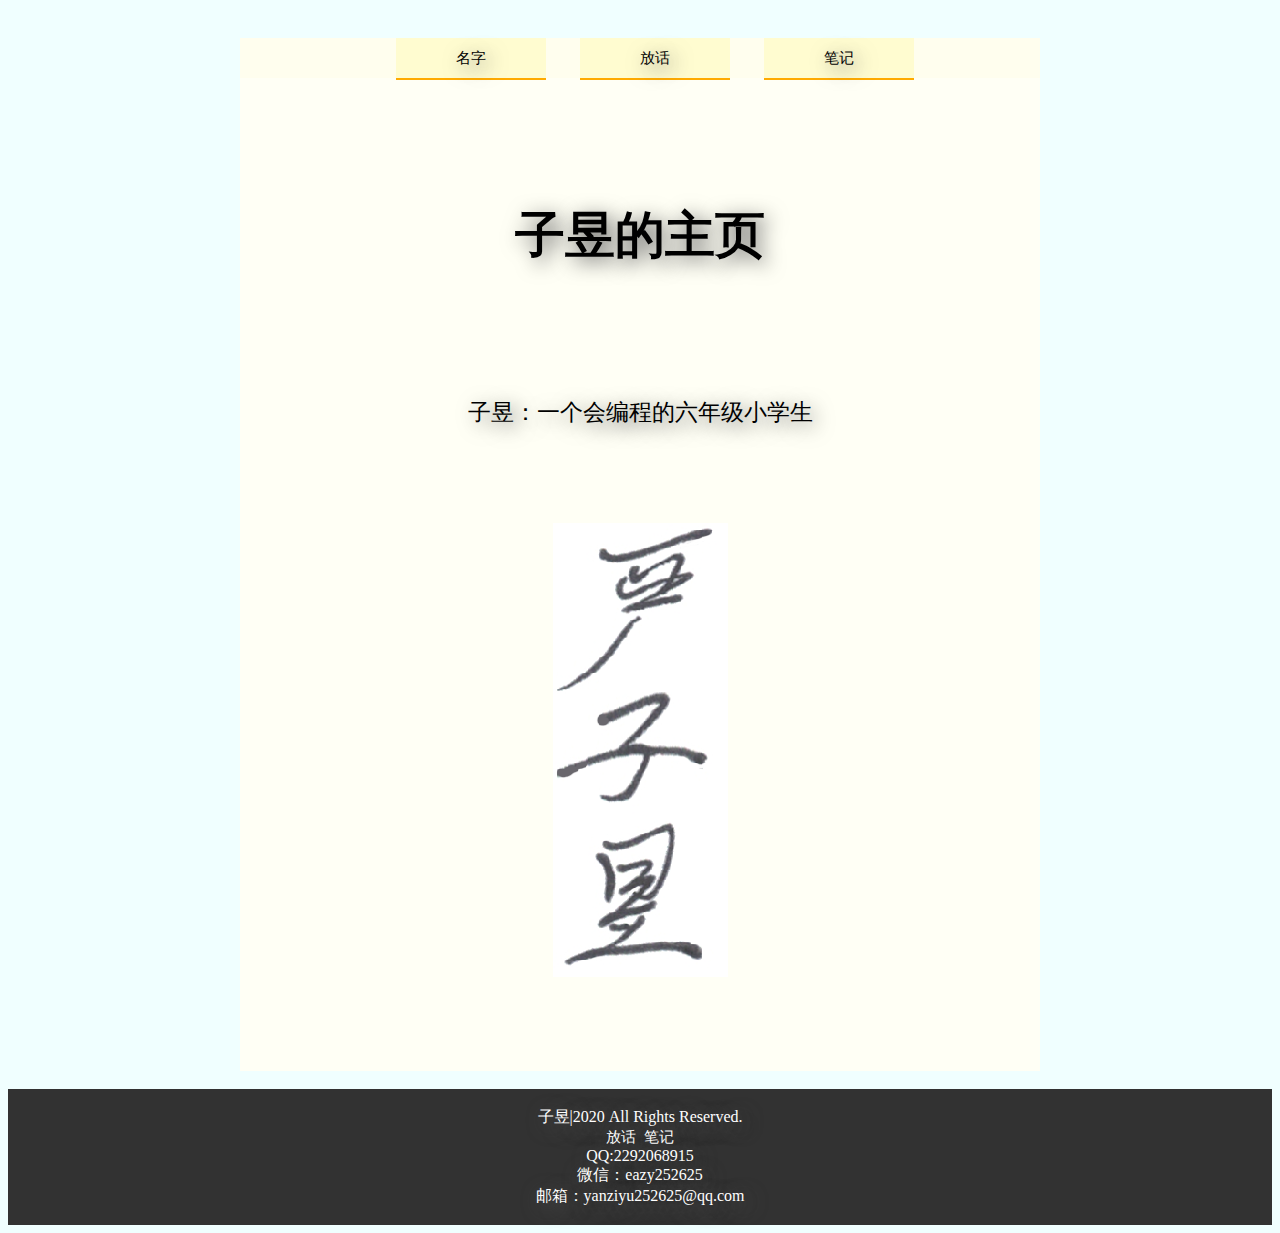
<file: index.html>
<!DOCTYPE html>

<html>
	<head>
		<meta charset="utf-8">
		<title>子昱的个人主页</title>
		<link href="def.css" rel='stylesheet' type='text/css'/>
	</head>
	<body>
		<div id="center" align="center">
		<div id="wen" >
			<div class="tab_box">
						<div class="hd">
			
							<span class="daohang"><a href="#one">名字</a></span>
							<span class="daohang"><a href="#two">放话</a></span>
							<span class="daohang"><a href="page/index.html">笔记</a></span>
						</div>
			</div>
			<br/>&nbsp;<br/>&nbsp;<br/>&nbsp;<br/>&nbsp;
			<h1>子昱的主页</h1>
			<br/>&nbsp;<br/>&nbsp;<br/>&nbsp;<br/>
			<p id="one" class="tuchu">子昱：一个会编程的六年级小学生</p>
			<br/><br/><br/><br/>
			<img href="images/yan.jpg" src="images/yan.jpg" alt="严子昱" />
			<div id="two"><script type="text/javascript" 
			src="http://www.wenjuan.com/iframe/5ea27dd792beb54ce86e8207/?params=hide_mobile_icon=true">
			<br/>&nbsp;<br/>&nbsp;<br/>&nbsp;<br/>&nbsp;
			</script></div>
			<br/>&nbsp;<br/>&nbsp;<br/>&nbsp;<br/>&nbsp;
			
			
		</div></div>
		<br\>&nbsp; <br\> &nbsp;
	</body>
	
	<footer>
		<div align="center">
			<br/>子昱|2020 All Rights Reserved.
			<br/><a href="https://www.wenjuan.com/s/3Unqem9/">放话</a>
			&nbsp;<a href="page/index.html">笔记</a><br/>QQ:2292068915  
			<br/> 微信：eazy252625  
			<br/> 邮箱：yanziyu252625@qq.com
			<br/>  &nbsp;
		</div>

		
		
	</footer>
</html>
</file>
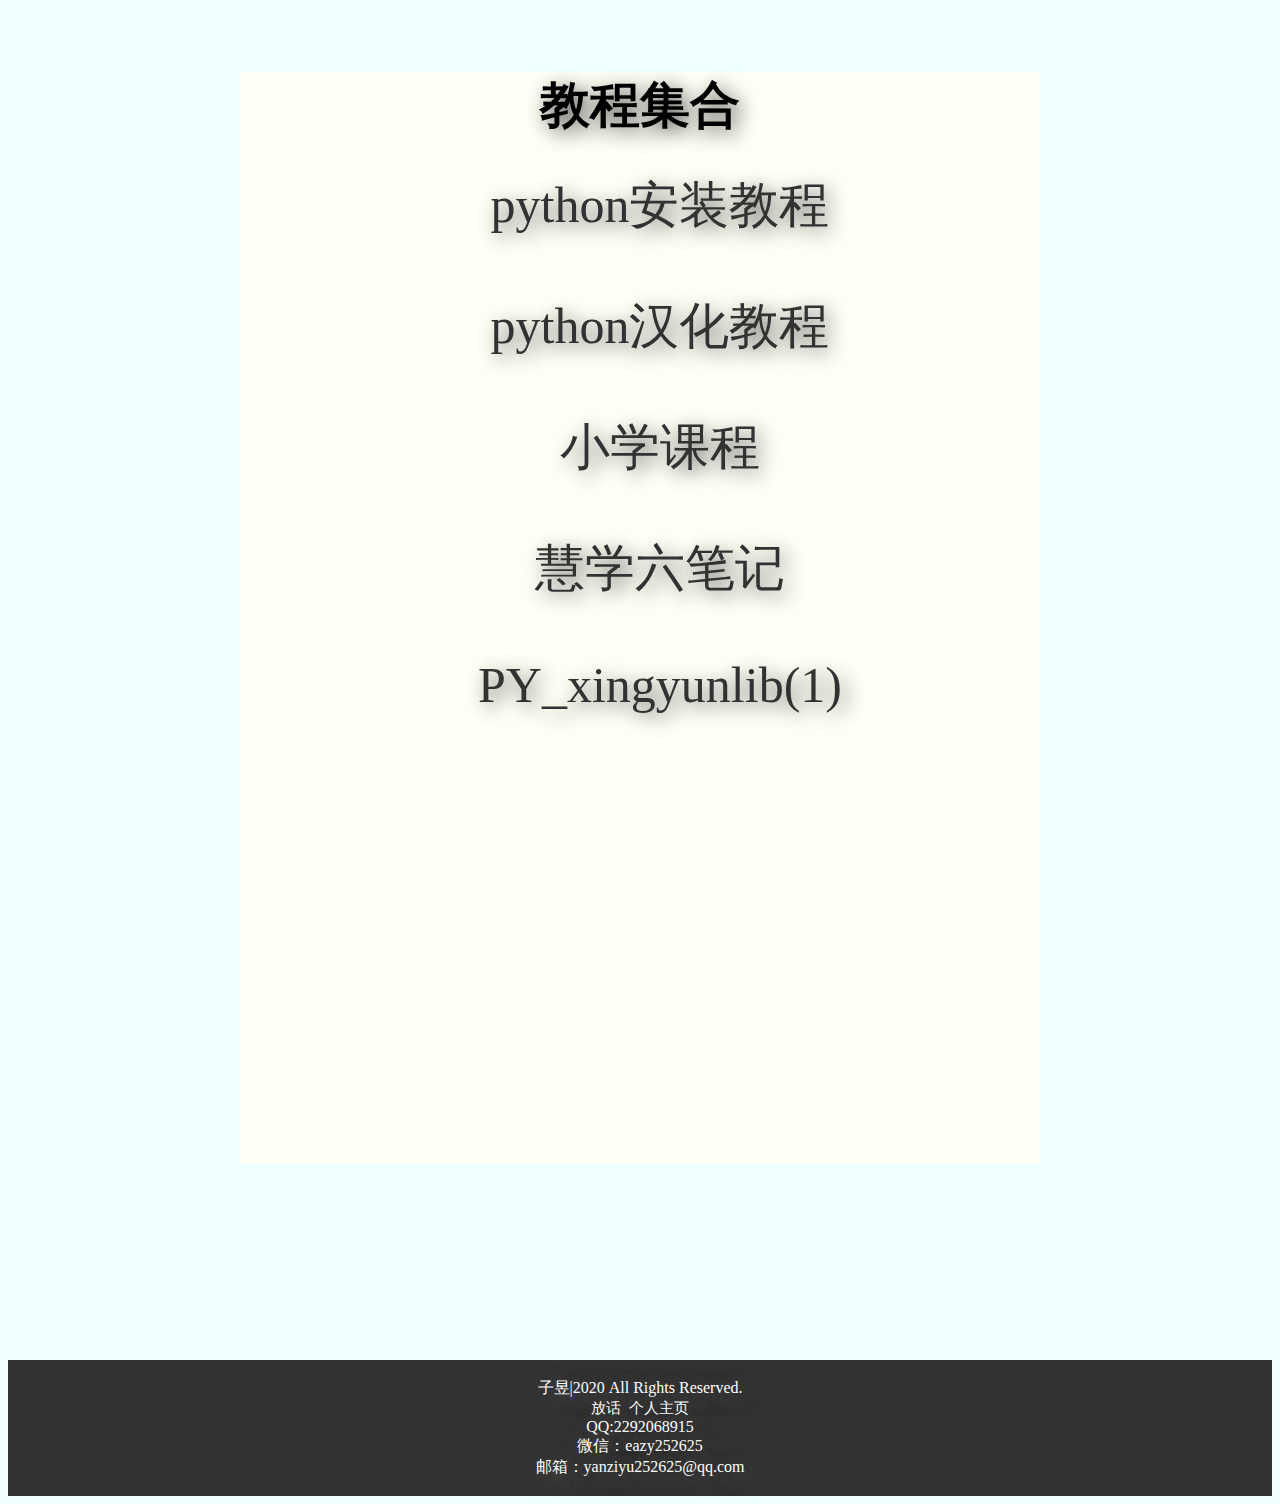
<file: page/index.html>
<!DOCTYPE html>
<html>
	<head>
		<meta charset="utf-8">
		<title>教程集合（友情链接）</title>
		<link href="../def.css" rel='stylesheet' type='text/css'/>
	</head>
	<body>
		<style>
			.ak:link,.ak:visited{font-size: 50px;color: #323232;}
			.ak:hover{text-decoration:underline;color: red;}
		</style>
		<div align="center">
		<div id="wen">
		<h1>教程集合</h1>
		<ul style="list-style-type:none">
		<li><a class="ak" href="pages/page_1.html">python安装教程</a><br/>&nbsp;</li>
		<li><br/>&nbsp;</li>
		<li><a class="ak" href="pages/page_2.html">python汉化教程</a><br/>&nbsp;</li>
		<li><br/>&nbsp;</li>
		<li><a target="_blank" class="ak" href="https://actcdn.eebbk.com/wx-spread-course/same-step/index.html?from=singlemessage&isappinstalled=0">小学课程</a><br/>&nbsp;</li>
		<li><br/>&nbsp;</li>
		<li><a target="_blank" class="ak" href="pages/huixue.html">慧学六笔记</a><br/>&nbsp;</li>
		<li><br/>&nbsp;</li>
		<li><a target="_blank" class="ak" href="pages/xingyunlib-print_format教程.html">PY_xingyunlib(1)</a><br/>&nbsp;</li>
		<li><br/>&nbsp;</li>
		<li><br/>&nbsp;</li>
		<li><br/>&nbsp;</li>
		<li><br/>&nbsp;</li>
		<li><br/>&nbsp;</li>
		<li><br/>&nbsp;</li>
		<li><br/>&nbsp;</li>
		<li><br/>&nbsp;</li>
		<li><br/>&nbsp;</li>
		<li><br/>&nbsp;</li>
		<li><br/>&nbsp;</li>
		<li><br/>&nbsp;</li>
		
		</ul></div></div>
		
		
		<br/>&nbsp;<br/>&nbsp;<br/>&nbsp;<br/>&nbsp;<br/>&nbsp;<br/>&nbsp;<br/>&nbsp;<br/>&nbsp;<br/>&nbsp;
	</body>
	<footer>
		<div align="center">
			<br/>子昱|2020 All Rights Reserved.
			<br/><a href="https://www.wenjuan.com/s/3Unqem9/">放话</a>
			&nbsp;<a href="../index.html">个人主页</a><br/>QQ:2292068915  
			<br/> 微信：eazy252625  
			<br/> 邮箱：yanziyu252625@qq.com
			<br/>  &nbsp;
		</div>
	
		
		
	</footer>
</html>
</file>
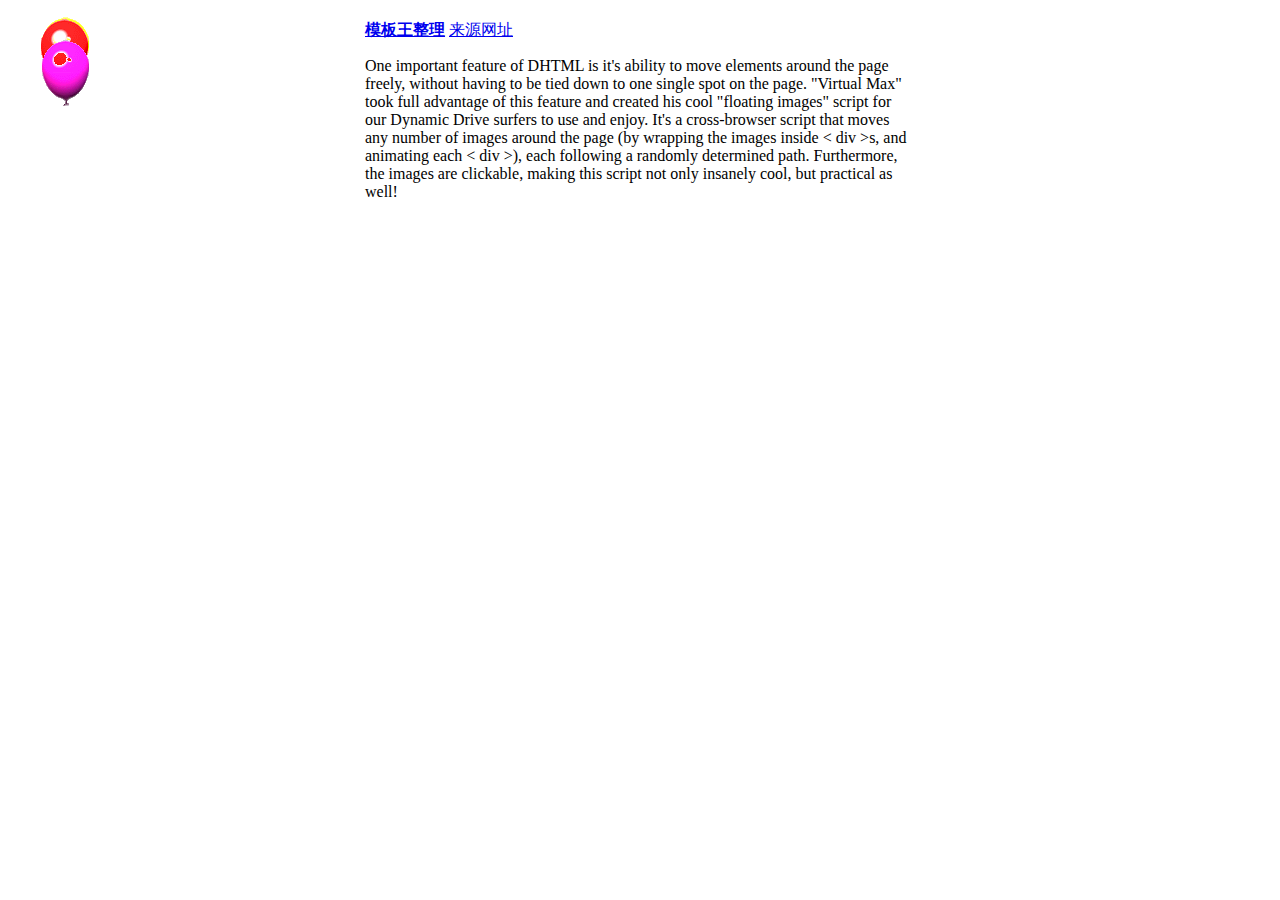
<file: page/pages/index.html>
<!DOCTYPE html>
<html>
<head>
<meta http-equiv="Content-Type" content="text/html; charset=utf-8" />
<title>无标题文档</title>
<script type="text/javascript" src="moveobj.js"> </script>
<script type="text/javascript">

var flyimage1, flyimage2, flyimage3

function pagestart(){

 flyimage1=new Chip("flyimage1",47,68);
 flyimage2=new Chip("flyimage2",47,68);
 flyimage3=new Chip("flyimage3",47,68);


movechip("flyimage1");
movechip("flyimage2");
movechip("flyimage3");

}

if (window.addEventListener)
window.addEventListener("load", pagestart, false)
else if (window.attachEvent)
window.attachEvent("onload", pagestart)
else if (document.getElementById)
window.onload=pagestart

</script>
</head>

<body>
<DIV ID="flyimage1" STYLE="position:absolute; left: -500px; width:47; height:68;">
<A HREF="http://www.mobanwang.com"><IMG SRC="img/1.gif" BORDER=0></a>
</DIV>

<DIV ID="flyimage2" STYLE="position:absolute; left: -500px; width:47; height:68;">
<A HREF="http://www.mobanwang.com"><IMG SRC="img/2.gif" BORDER=0></a>
</DIV>

<DIV ID="flyimage3" STYLE="position:absolute; left: -500px; width:47; height:68;">
<A HREF="http://www.mobanwang.com"><IMG SRC="img/3.gif" BORDER=0></a>
</DIV>

<div style="width:550px;margin:20px auto;">
<p><strong><a href="http://js.mobanwang.com">模板王整理</a></strong>     <a href="http://www.dynamicdrive.com/dynamicindex4/flyimage.htm" target="_blank">来源网址</a></p>

<p>One important feature of DHTML is it's ability to move elements around the page freely, without having to be tied down to one single spot on the page. "Virtual Max" took full advantage of this feature and created his cool "floating images" script for our Dynamic Drive surfers to use and enjoy. It's a cross-browser script that moves any number of images around the page (by wrapping the images inside < div >s, and animating each < div >), each following a randomly determined path. Furthermore, the images are clickable, making this script not only insanely cool, but practical as well!</p>
</div>

</body>
</html>
</file>
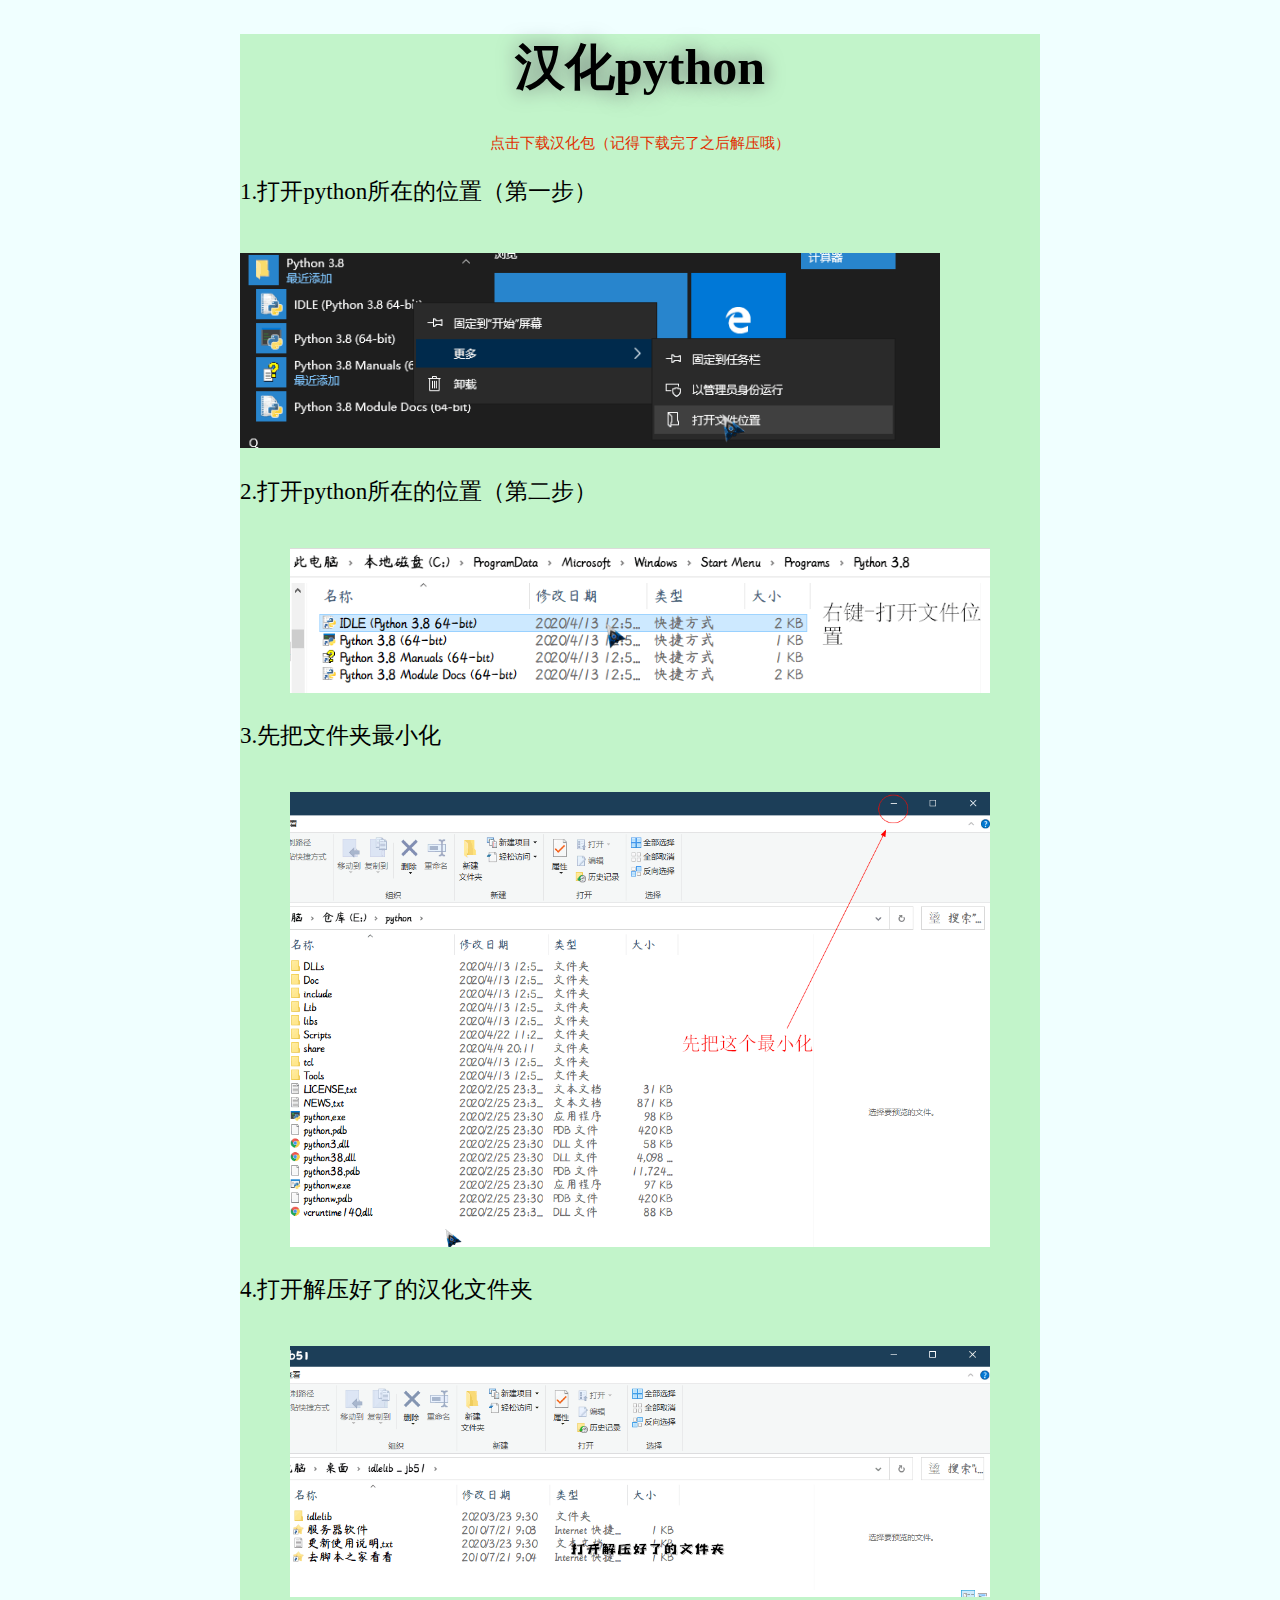
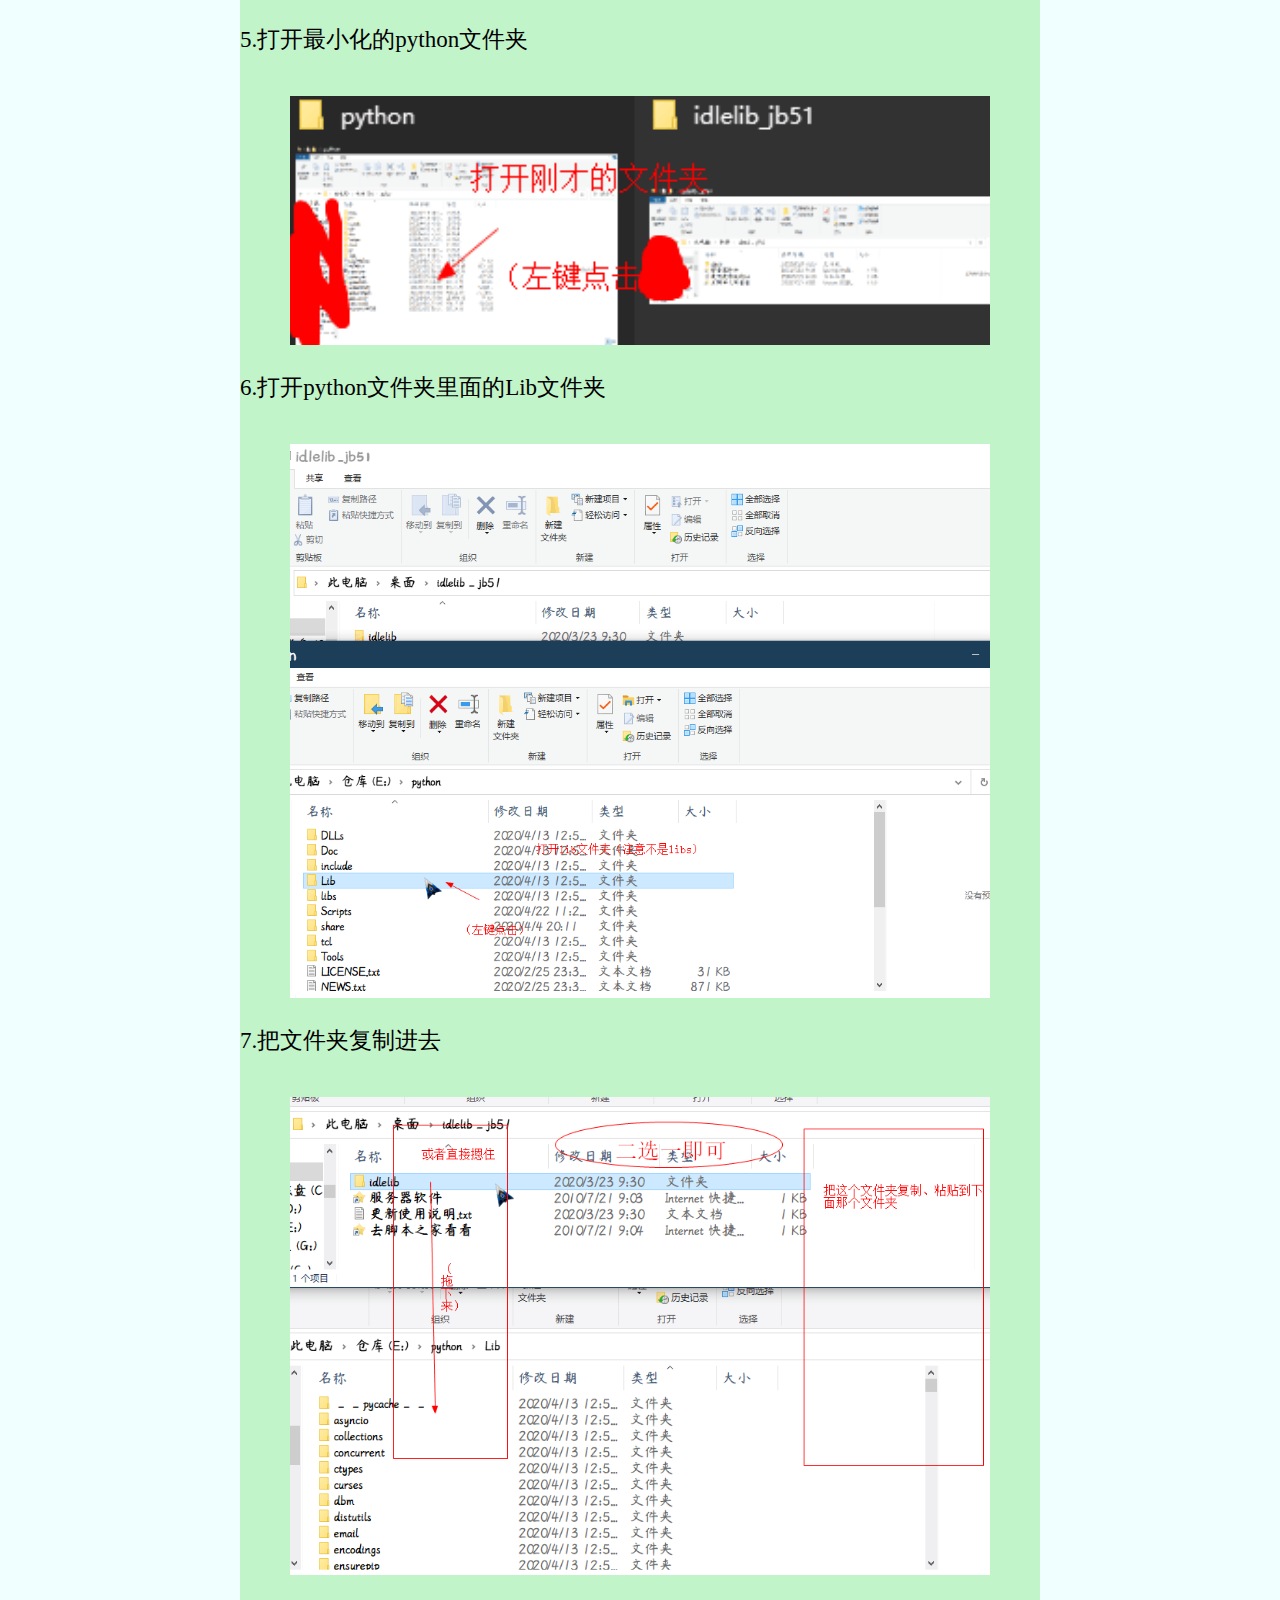
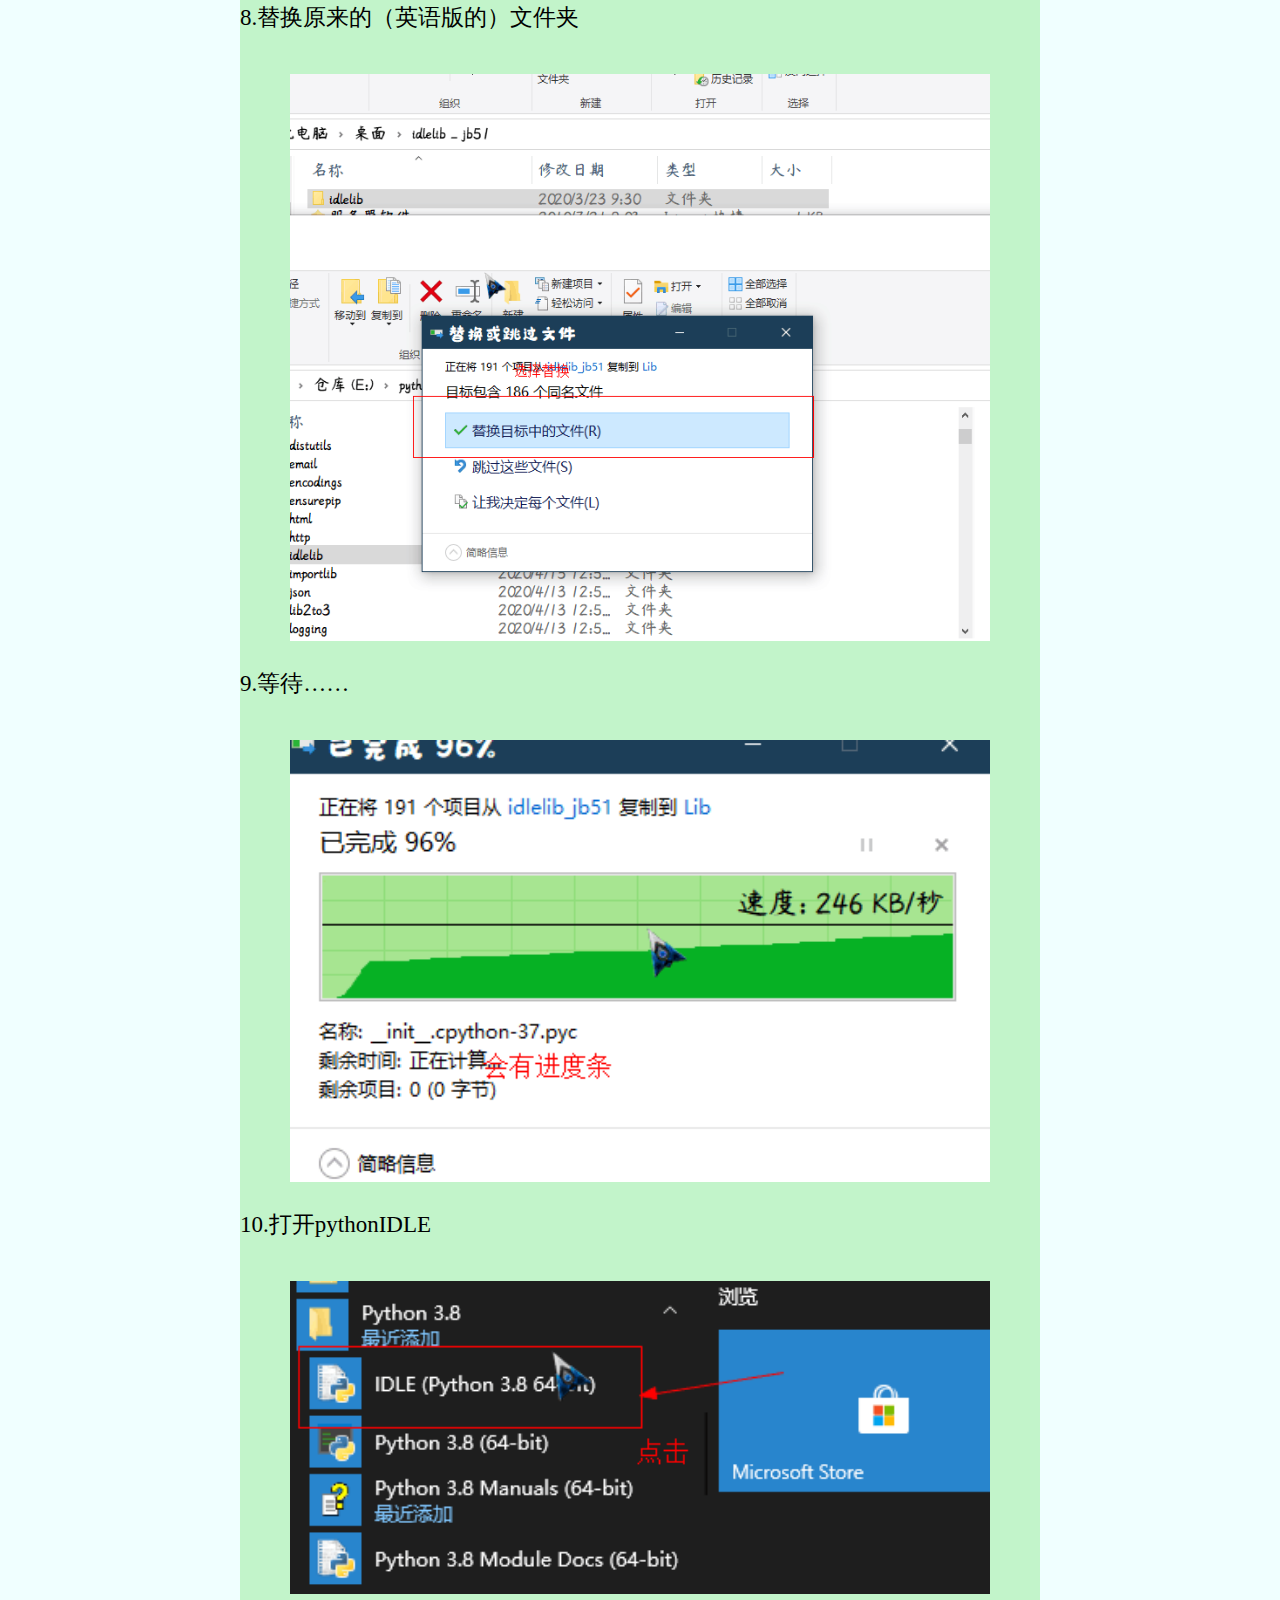
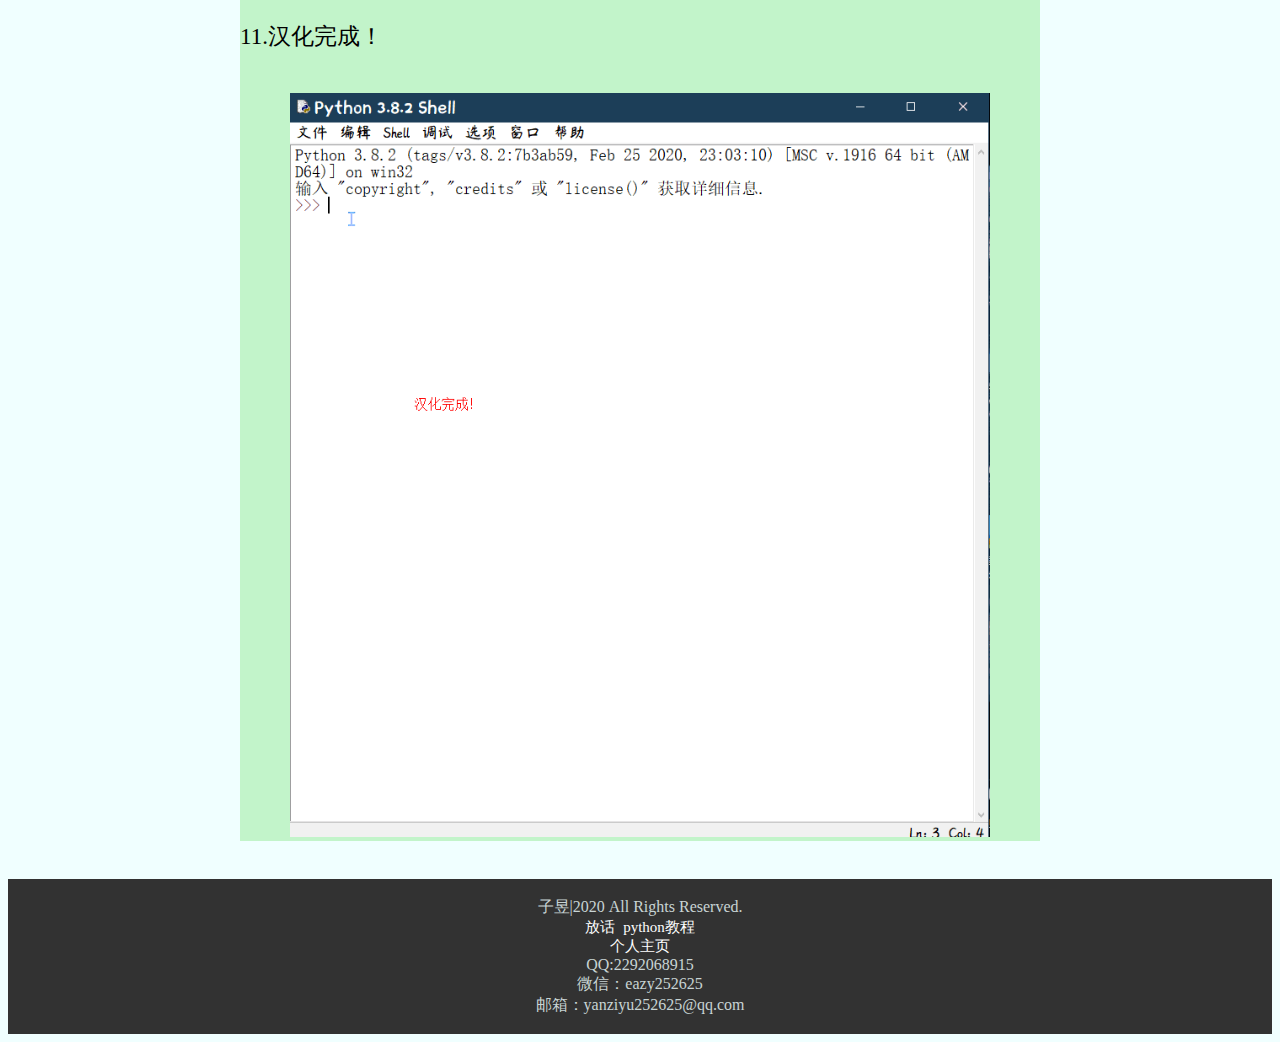
<file: page/page_2.html>
<!DOCTYPE html>
<html>
	<head>
		<meta charset="utf-8">
		<title>汉化python</title>
		<style>
			:root{background-color: azure;
				;
			}
		</style>
		<style>
			footer{background-color: #323232;
			color: #c8d4d4;}
			h1{text-shadow:0px 0px 20px #6d7373;
			text-align: center;
			font-family: "黑体";
			color: black;
			font-size: 50px;
			}
			
			#wen{width:800px;background-color: #c2f4ca}
			
			p{font-family: "幼圆";font-size: 20px;text-align: left;}

			
			
			.tuchu{font-family: "楷体";font-size: 23px}
			
			.xie{font-style: italic}
			.red{color: red}
			.blue{color: cyan}
			.text{text-align: left;}
		</style>
	</head>
	<body>


		<div align="center">
		<div id="wen" >
			<h1>汉化python</h1><a style="text-decoration:none;color: #E03000;font-size: 20pxfont-family: "微软雅黑";" href="https://livefile.xesimg.com/programme/python_assets/f3ac94b53d5648cff85eb3b27f8a4474.rar">点击下载汉化包（记得下载完了之后解压哦）</a><br/>
			<p><p class="tuchu">1.打开python所在的位置（第一步）<p>&nbsp;<br/>
<img src="../images/python汉化/python.png" width="700px"/>
<p class="tuchu">2.打开python所在的位置（第二步）</p>&nbsp;<br/>
<img src="../images/python汉化/python1.png" width="700px"/>
<p class="tuchu">3.先把文件夹最小化</p>&nbsp;<br/>
<img src="../images/python汉化/python2.png" width="700px"/>
<p class="tuchu">4.打开解压好了的汉化文件夹</p>&nbsp;<br/>
<img src="../images/python汉化/python3.png" width="700px"/>
<p class="tuchu">5.打开最小化的python文件夹</p>&nbsp;<br/>
<img src="../images/python汉化/python4.png" width="700px"/>
<p class="tuchu">6.打开python文件夹里面的Lib文件夹</p>&nbsp;<br/>
<img src="../images/python汉化/python5.png" width="700px"/>
<p class="tuchu">7.把文件夹复制进去</p>&nbsp;<br/>
<img src="../images/python汉化/python6.png" width="700px"/>
<p class="tuchu">8.替换原来的（英语版的）文件夹</p>&nbsp;<br/>
<img src="../images/python汉化/python7.png" width="700px"/>
<p class="tuchu">9.等待……</p>&nbsp;<br/>
<img src="../images/python汉化/python8.png" width="700px"/>
<p class="tuchu">10.打开pythonIDLE</p>&nbsp;<br/>
<img src="../images/python汉化/python9.png" width="700px"/>
<p class="tuchu">11.汉化完成！</p>&nbsp;<br/>
<img src="../images/python汉化/python10.png" width="700px"/>
</p>
		</div>
		</div>
		<br\>&nbsp; <br\> &nbsp;
	</body>
	
        <footer>
			<style>
				a{text-decoration:none;color: white;font-size: 15px}
			</style>
			<div align="center">
				<br/>子昱|2020 All Rights Reserved.
				<br/><a href="https://www.wenjuan.com/s/3Unqem9/">放话</a>
				&nbsp;<a href="../jiao.html">python教程</a><br/><a href="../index.html">个人主页</a><br/>QQ:2292068915  
				<br/> 微信：eazy252625  
				<br/> 邮箱：yanziyu252625@qq.com
				<br/>  &nbsp;
			</div>

		
		
	</footer>
</html>
</file>
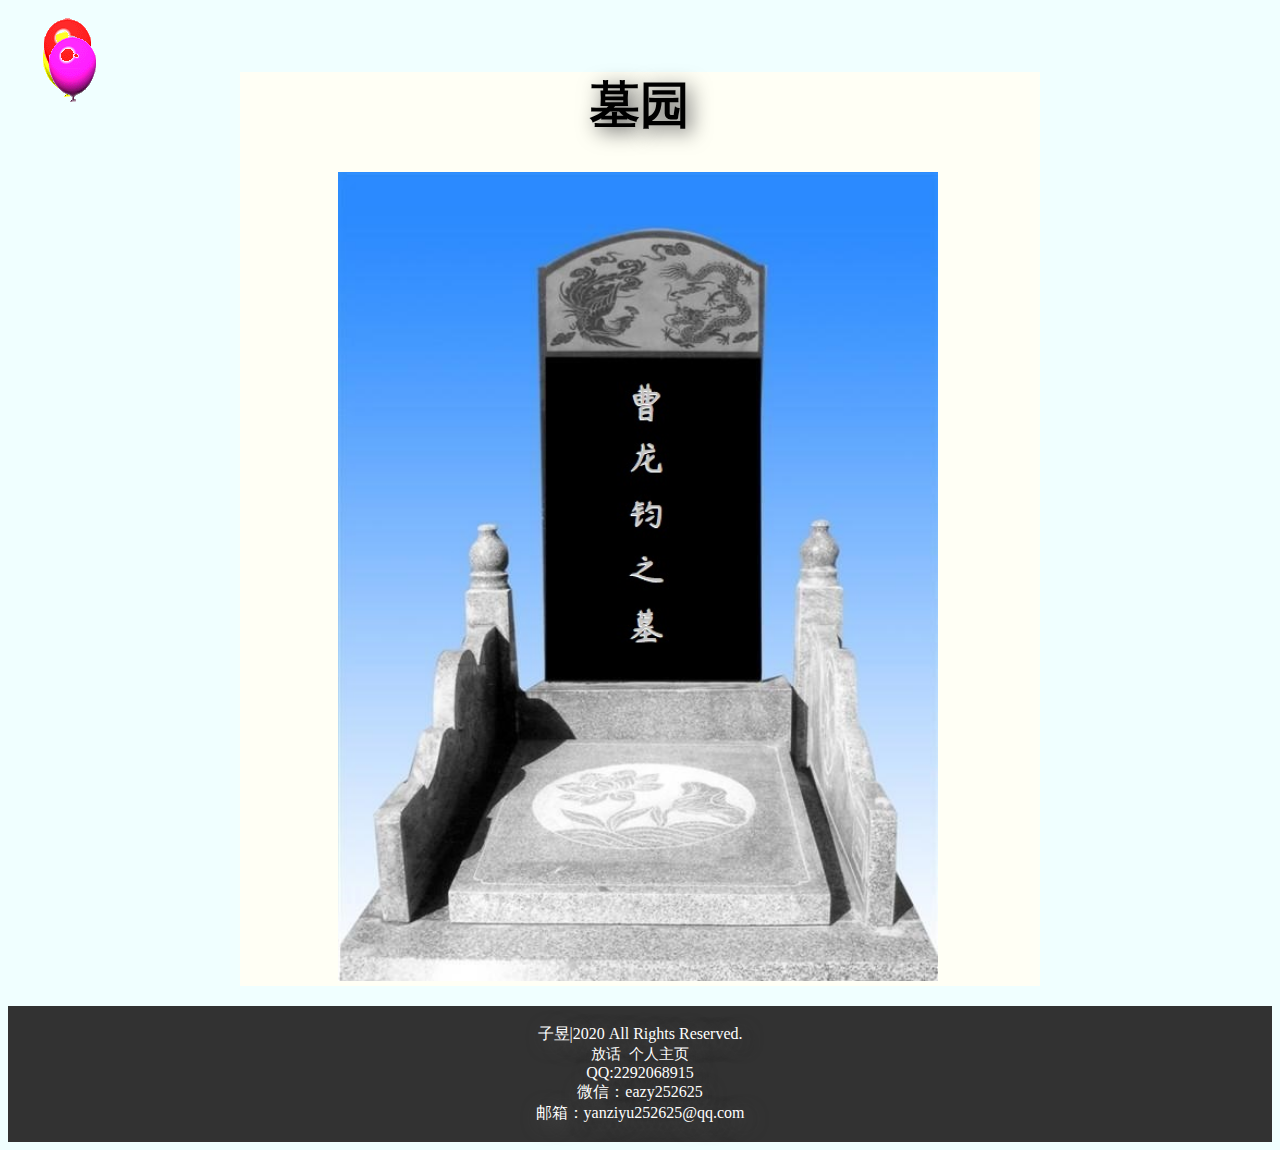
<file: page/pages/mu.html>
<!DOCTYPE html>
<html>
	<head>
		<meta charset="utf-8">
		<title>墓园（纪念他们）</title>
		<link href="../../def.css" rel='stylesheet' type='text/css'/>
	</head>
	<body>
	<script type="text/javascript" src="moveobj.js"> </script>
<script type="text/javascript">

var flyimage1, flyimage2, flyimage3

function pagestart(){

 flyimage1=new Chip("flyimage1",47,68);
 flyimage2=new Chip("flyimage2",47,68);
 flyimage3=new Chip("flyimage3",47,68);


movechip("flyimage1");
movechip("flyimage2");
movechip("flyimage3");

}

if (window.addEventListener)
window.addEventListener("load", pagestart, false)
else if (window.attachEvent)
window.attachEvent("onload", pagestart)
else if (document.getElementById)
window.onload=pagestart

</script>
</head>

<body>
<DIV ID="flyimage1" STYLE="position:absolute; left: -500px; width:47; height:68;">
<A HREF="http://myness.cn"><IMG SRC="img/1.gif" BORDER=0></a>
</DIV>

<DIV ID="flyimage2" STYLE="position:absolute; left: -500px; width:47; height:68;">
<A HREF="http://myness.cn"><IMG SRC="img/2.gif" BORDER=0></a>
</DIV>

<DIV ID="flyimage3" STYLE="position:absolute; left: -500px; width:47; height:68;">
<A HREF="http://myness.cn"><IMG SRC="img/3.gif" BORDER=0></a>
</DIV>

		<div align="center">
		<div id="wen">
		<h1>墓园</h1>
		<p><img width=600px src="../../images/mubei.jpg"/>&nbsp;<br/>
</p>
		</div>
		</div>
	</body>
	<footer>
		<div align="center">
			<br/>子昱|2020 All Rights Reserved.
			<br/><a href="https://www.wenjuan.com/s/3Unqem9/">放话</a>
			&nbsp;<a href="../index.html">个人主页</a><br/>QQ:2292068915  
			<br/> 微信：eazy252625  
			<br/> 邮箱：yanziyu252625@qq.com
			<br/>  &nbsp;
		</div>
	</footer>
</html>
</file>
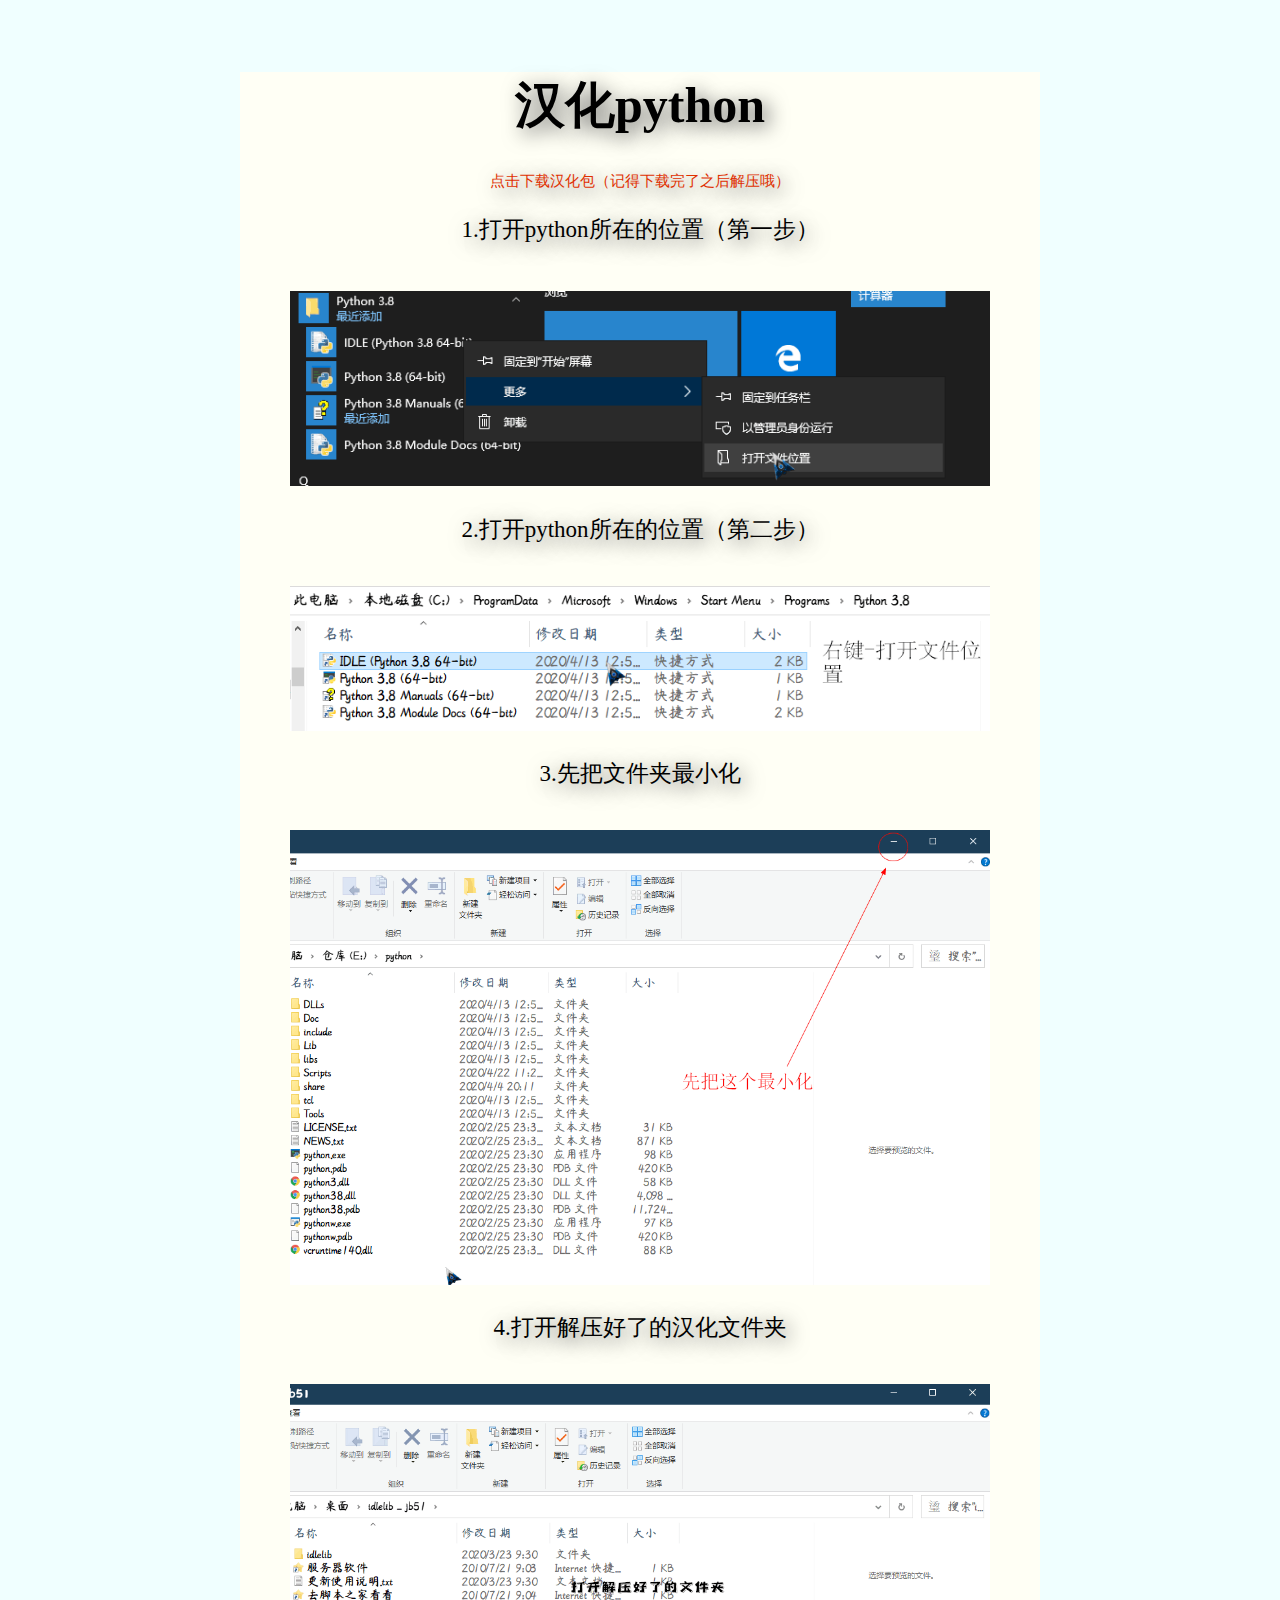
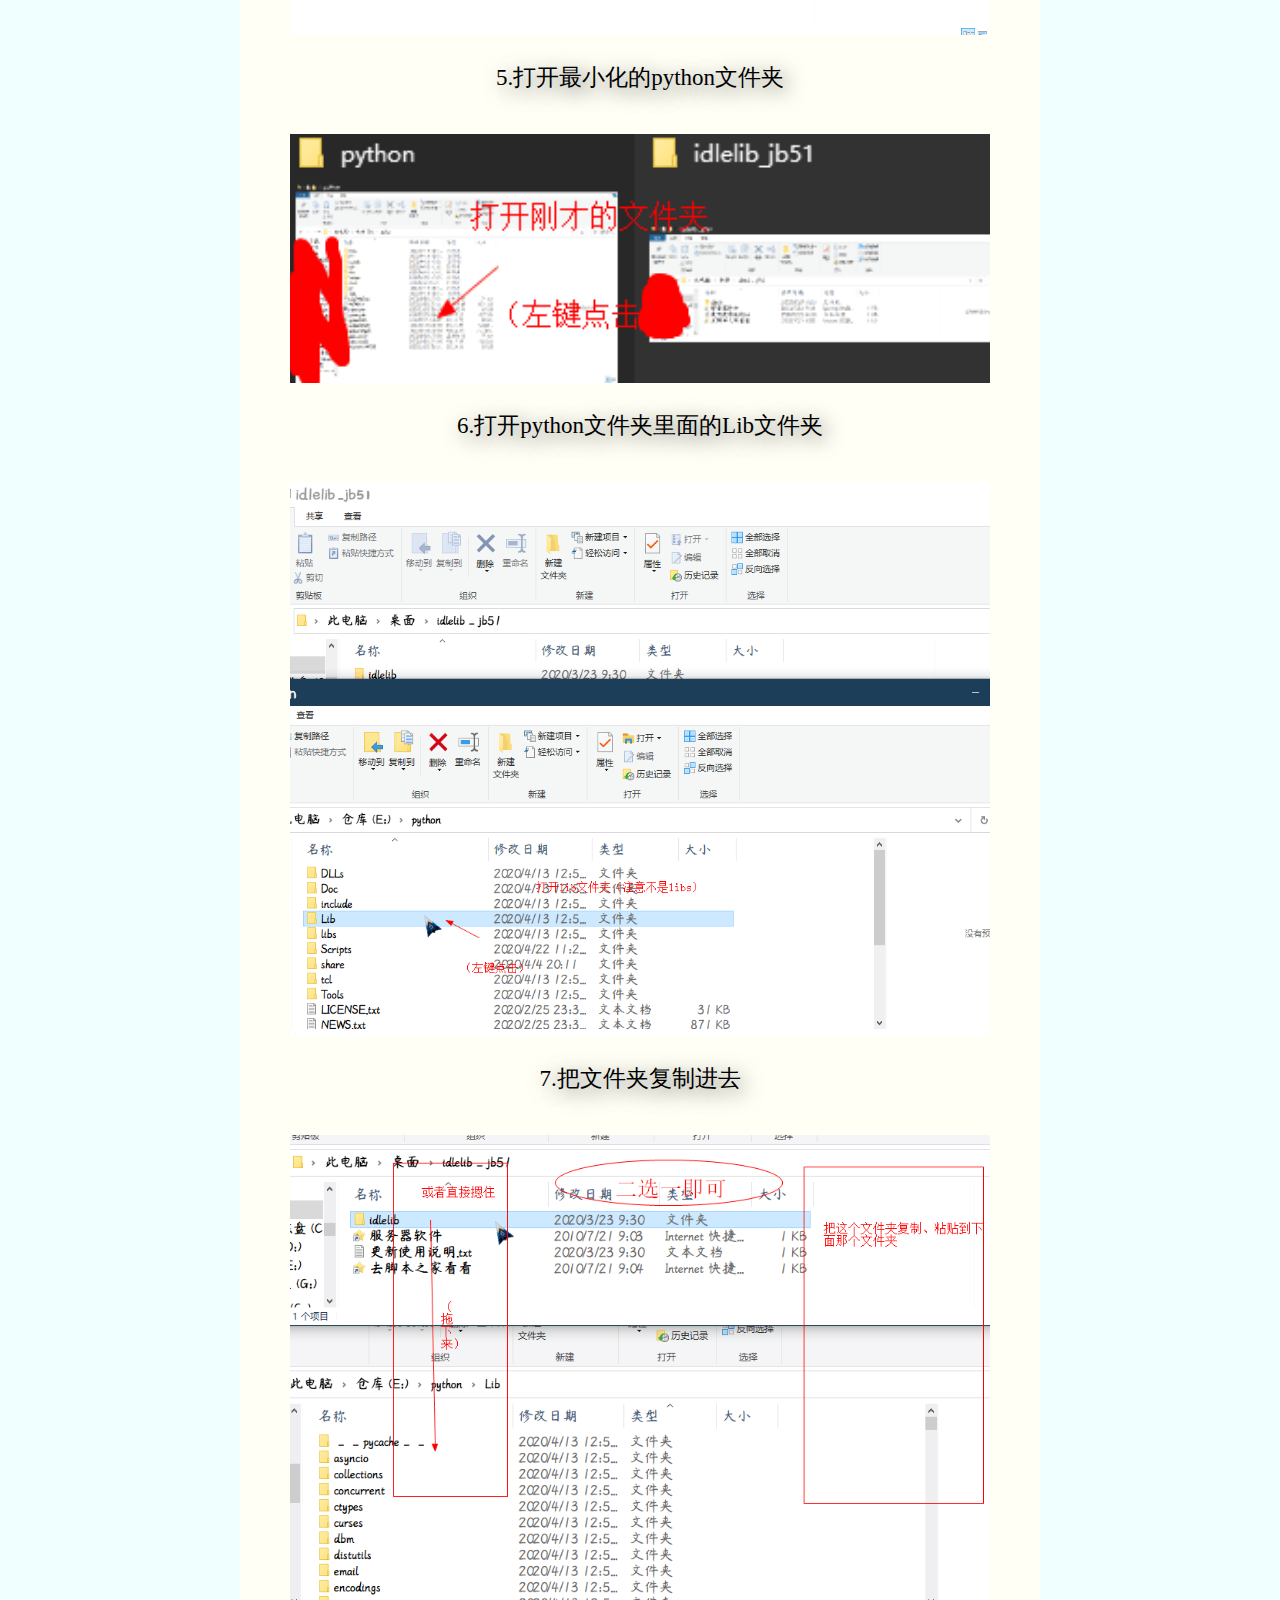
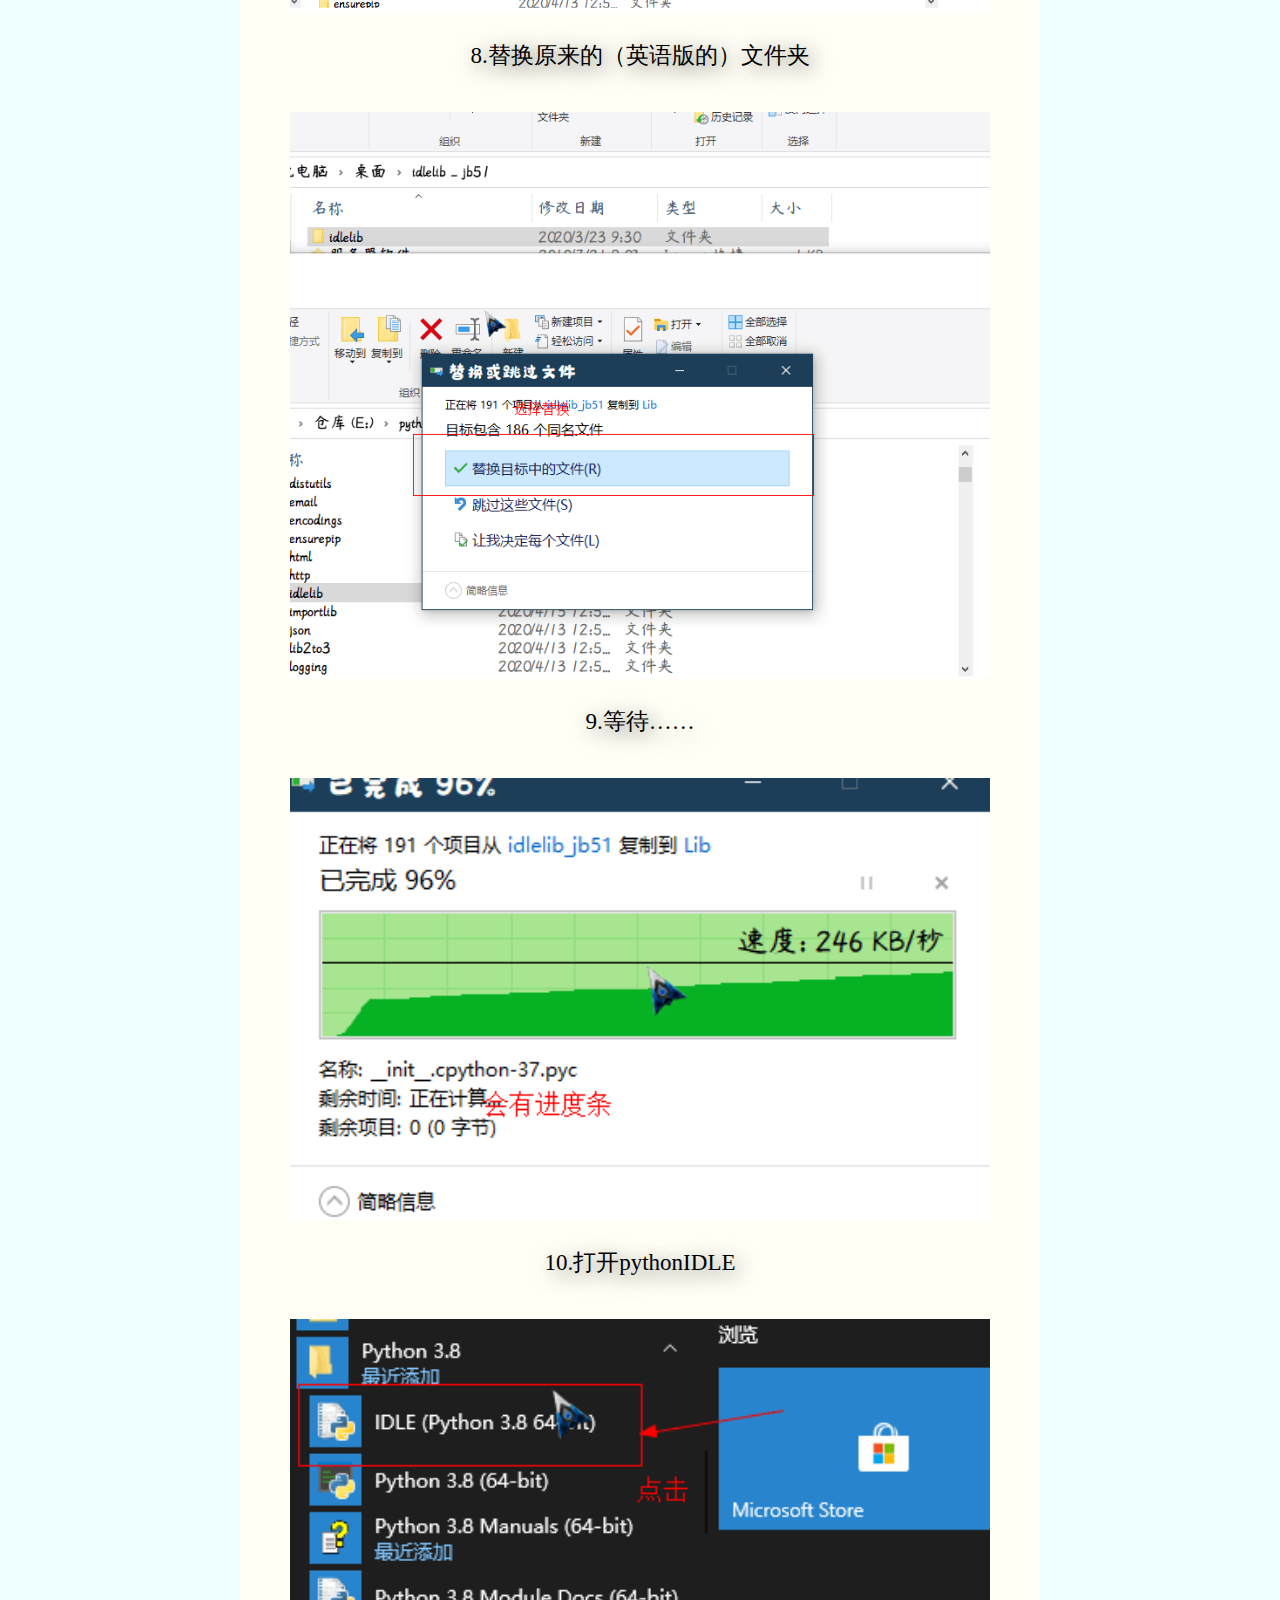
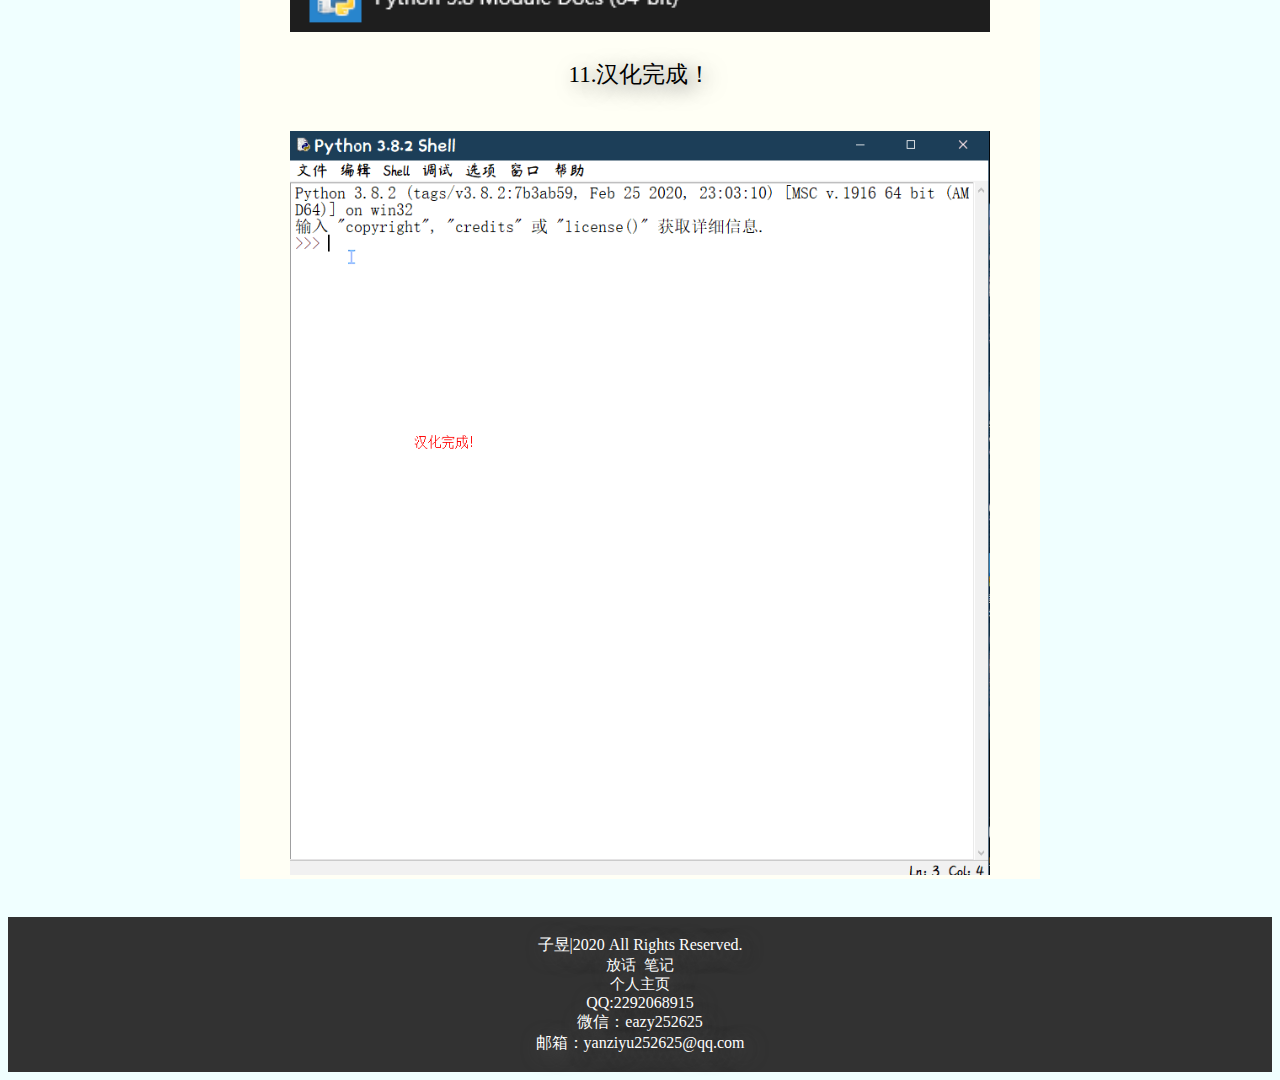
<file: page/pages/page_2.html>
<!DOCTYPE html>
<html>
	<head>
		<meta charset="utf-8">
		<title>汉化python</title>
		<link href="../../def.css" rel='stylesheet' type='text/css'/>
	</head>
	<body>


		<div align="center">
		<div id="wen" class="zhi">
			<h1>汉化python</h1><a class="a_click" href="https://livefile.xesimg.com/programme/python_assets/f3ac94b53d5648cff85eb3b27f8a4474.rar">点击下载汉化包（记得下载完了之后解压哦）</a><br/>
			<p><p class="tuchu">1.打开python所在的位置（第一步）<p>&nbsp;<br/>
<img src="../../images/python汉化/python.png" width="700px"/>
<p class="tuchu">2.打开python所在的位置（第二步）</p>&nbsp;<br/>
<img src="../../images/python汉化/python1.png" width="700px"/>
<p class="tuchu">3.先把文件夹最小化</p>&nbsp;<br/>
<img src="../../images/python汉化/python2.png" width="700px"/>
<p class="tuchu">4.打开解压好了的汉化文件夹</p>&nbsp;<br/>
<img src="../../images/python汉化/python3.png" width="700px"/>
<p class="tuchu">5.打开最小化的python文件夹</p>&nbsp;<br/>
<img src="../../images/python汉化/python4.png" width="700px"/>
<p class="tuchu">6.打开python文件夹里面的Lib文件夹</p>&nbsp;<br/>
<img src="../../images/python汉化/python5.png" width="700px"/>
<p class="tuchu">7.把文件夹复制进去</p>&nbsp;<br/>
<img src="../../images/python汉化/python6.png" width="700px"/>
<p class="tuchu">8.替换原来的（英语版的）文件夹</p>&nbsp;<br/>
<img src="../../images/python汉化/python7.png" width="700px"/>
<p class="tuchu">9.等待……</p>&nbsp;<br/>
<img src="../../images/python汉化/python8.png" width="700px"/>
<p class="tuchu">10.打开pythonIDLE</p>&nbsp;<br/>
<img src="../../images/python汉化/python9.png" width="700px"/>
<p class="tuchu">11.汉化完成！</p>&nbsp;<br/>
<img src="../../images/python汉化/python10.png" width="700px"/>
</p>
		</div>
		</div>
		<br\>&nbsp; <br\> &nbsp;
	</body>
	
        <footer>
			<style>
				a{text-decoration:none;color: white;font-size: 15px}
			</style>
			<div align="center">
				<br/>子昱|2020 All Rights Reserved.
				<br/><a href="https://www.wenjuan.com/s/3Unqem9/">放话</a>
				&nbsp;<a href="../index.html">笔记</a><br/><a href="../../index.html">个人主页</a><br/>QQ:2292068915  
				<br/> 微信：eazy252625  
				<br/> 邮箱：yanziyu252625@qq.com
				<br/>  &nbsp;
			</div>

		
		
	</footer>
</html>
</file>
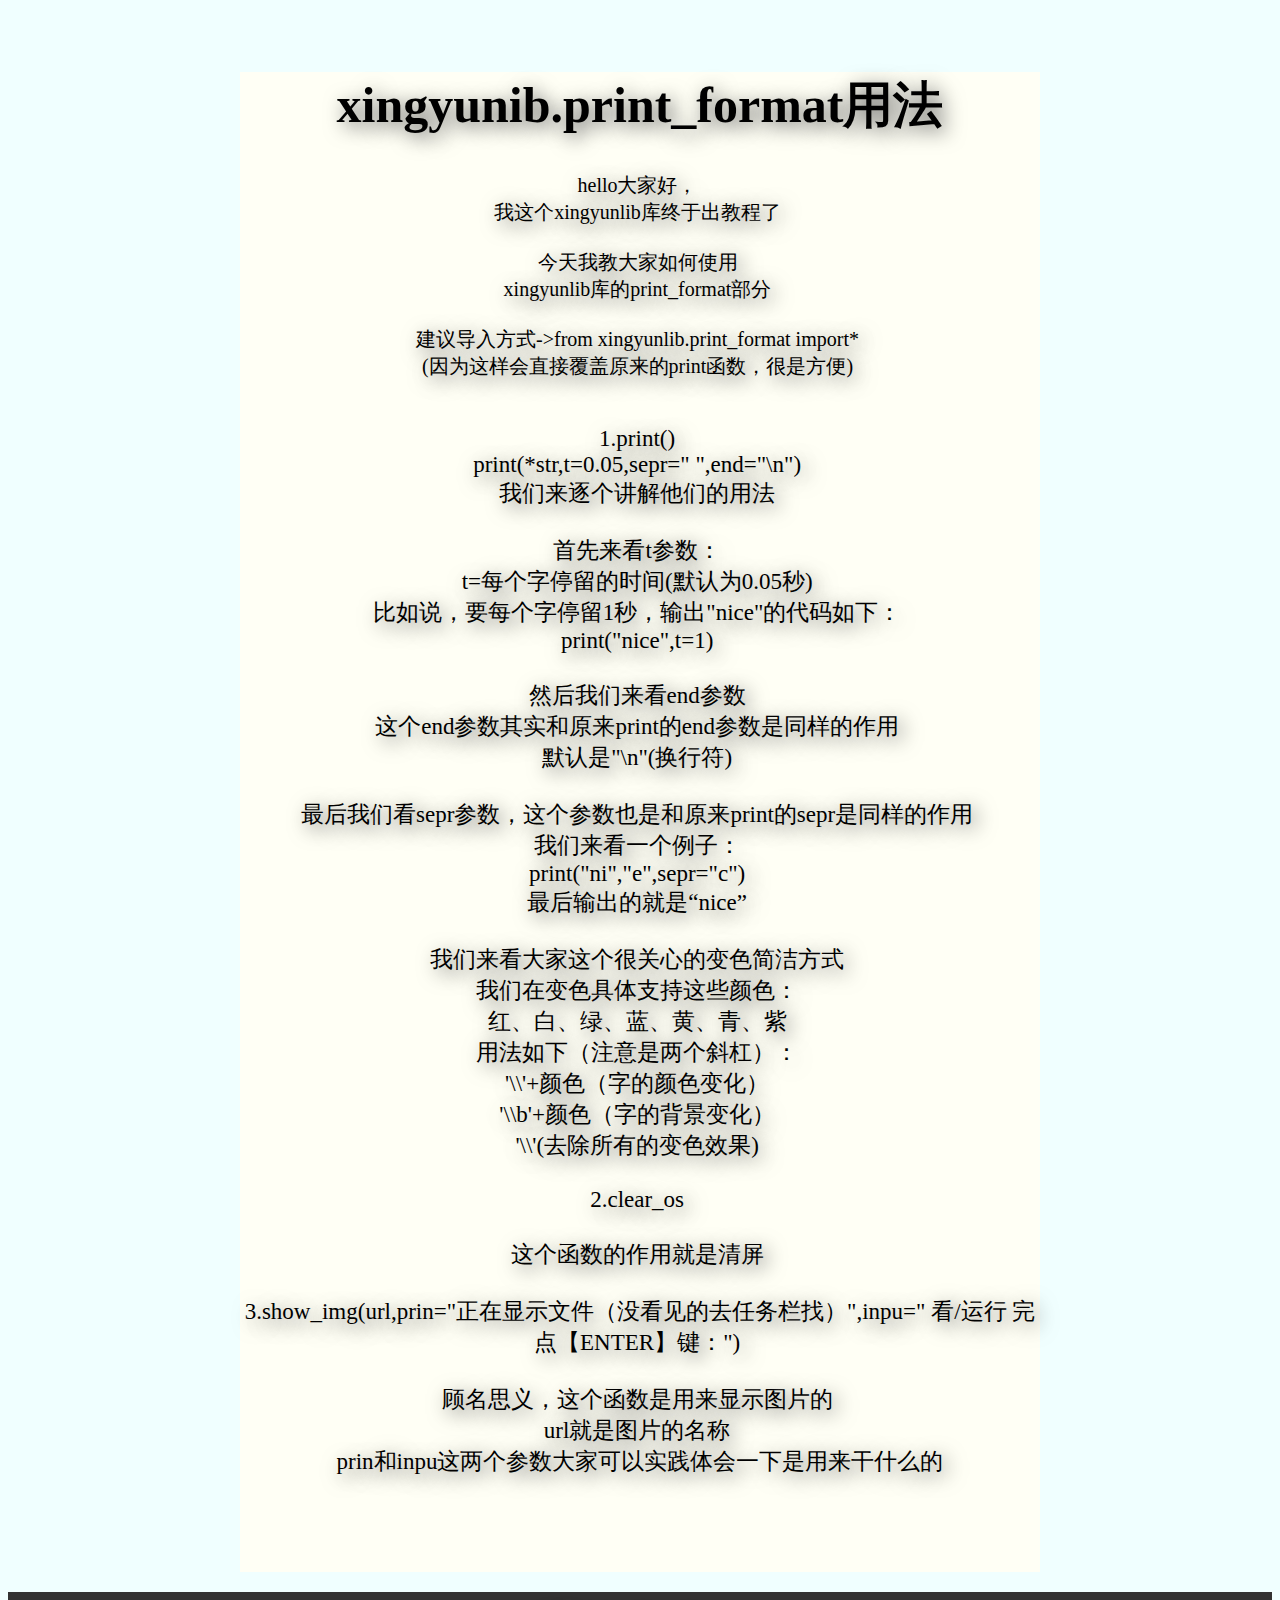
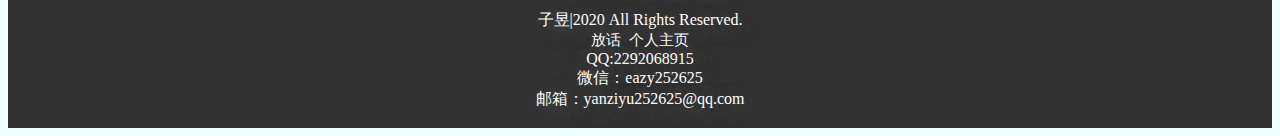
<file: page/pages/xingyunlib-print_format教程.html>
<!DOCTYPE html>
<html>
	<head>
		<meta charset="utf-8">
		<title>xingyunib.print_format用法</title>
		<link href="../../def.css" rel='stylesheet' type='text/css'/>
	</head>
	<body>
		<div align="center">
		<div id="wen">
		<h1>xingyunib.print_format用法</h1>
		<p>hello大家好，&nbsp;<br/>
我这个xingyunlib库终于出教程了&nbsp;<br/>
&nbsp;<br/>
今天我教大家如何使用&nbsp;<br/>
xingyunlib库的print_format部分&nbsp;<br/>
&nbsp;<br/>
建议导入方式->from xingyunlib.print_format import*&nbsp;<br/>
(因为这样会直接覆盖原来的print函数，很是方便)&nbsp;<br/>
&nbsp;<br/>
<p class="tuchu">1.print()&nbsp;<br/>
print(*str,t=0.05,sepr=" ",end="\n")&nbsp;<br/>
我们来逐个讲解他们的用法&nbsp;<br/>
&nbsp;<br/>
首先来看t参数：&nbsp;<br/>
t=每个字停留的时间(默认为0.05秒)&nbsp;<br/>
比如说，要每个字停留1秒，输出"nice"的代码如下：&nbsp;<br/>
print("nice",t=1)&nbsp;<br/>
&nbsp;<br/>
然后我们来看end参数&nbsp;<br/>
这个end参数其实和原来print的end参数是同样的作用&nbsp;<br/>
默认是"\n"(换行符)&nbsp;<br/>
&nbsp;<br/>
最后我们看sepr参数，这个参数也是和原来print的sepr是同样的作用&nbsp;<br/>
我们来看一个例子：&nbsp;<br/>
print("ni","e",sepr="c")&nbsp;<br/>
最后输出的就是“nice”&nbsp;<br/>
&nbsp;<br/>
我们来看大家这个很关心的变色简洁方式&nbsp;<br/>
我们在变色具体支持这些颜色：&nbsp;<br/>
红、白、绿、蓝、黄、青、紫&nbsp;<br/>
用法如下（注意是两个斜杠）：&nbsp;<br/>
'\\'+颜色（字的颜色变化）&nbsp;<br/>
'\\b'+颜色（字的背景变化）&nbsp;<br/>
'\\'(去除所有的变色效果)&nbsp;<br/>
&nbsp;<br/>
2.clear_os&nbsp;<br/>
&nbsp;<br/>
这个函数的作用就是清屏&nbsp;<br/>
&nbsp;<br/>
3.show_img(url,prin="正在显示文件（没看见的去任务栏找）",inpu=" 看/运行 完点【ENTER】键：")&nbsp;<br/>
&nbsp;<br/>
顾名思义，这个函数是用来显示图片的&nbsp;<br/>
url就是图片的名称&nbsp;<br/>
prin和inpu这两个参数大家可以实践体会一下是用来干什么的</p>&nbsp;<br/>
&nbsp;<br/>
&nbsp;<br/>
&nbsp;<br/>
</p>
		</div>
		</div>
	</body>
	<footer>
		<div align="center">
			<br/>子昱|2020 All Rights Reserved.
			<br/><a href="https://www.wenjuan.com/s/3Unqem9/">放话</a>
			&nbsp;<a href="../index.html">个人主页</a><br/>QQ:2292068915  
			<br/> 微信：eazy252625  
			<br/> 邮箱：yanziyu252625@qq.com
			<br/>  &nbsp;
		</div>
	</footer>
</html>
</file>
<file: def.css>
footer{background-color: #323232;
			color: #ffffff;}
	
p{text-shadow:5px 5px 20px #5b5b5b;font-size: 20px}
a{text-shadow:5px 5px 20px #5b5b5b;text-decoration:none;color: white;font-size: 15px}
body{text-shadow:5px 5px 20px #5b5b5b;background-image: url(https://livefile.xesimg.com/programme/python_assets/4de43558b7f4a82dae7eed42cef415da.jpg);background-repeat: no-repeat;background-attachment:fixed;padding-top:30px ;}	

.tab_box{background: #fffeee;text-align: center;}
.daohang{display: inline-block;
margin-left: 30px;
width: 150px;
height: 40px;
background: #fffcd0;
border-bottom: 2px solid #ffaa00;
font: 16px/40px "楷体";}

h1{text-shadow:5px 5px 20px #5b5b5b;
			text-align: center;
			font-family:"楷体";
			color: black;
			font-size: 50px;}	
.a_click{text-decoration:none;color: #E03000;font-size: 35px font-family: "幼圆";}
.a_click:hover{text-decoration: underline;color: #E03000;font-size: 40px font-family: "幼圆";}
.daohang>a{color: #000000;}
.zhi{background-image: url(https://livefile.xesimg.com/programme/python_assets/0d86ec046e42f25e7c25bce14196fae3.jpg);}
.daohang.current,
.daohang:hover {background-color: #ffaa00;color: #fffff5;}
.hd {height: 40px;}
.tuchu{font-family: "楷体";font-size: 23px}		
.xie{font-style: italic}
.red{color: red}
.blue{color: cyan}
.text{text-align: left;}
:root{background-color: azure;}
#wen{width:800px;background-color: #FFFFF5}
</file>
